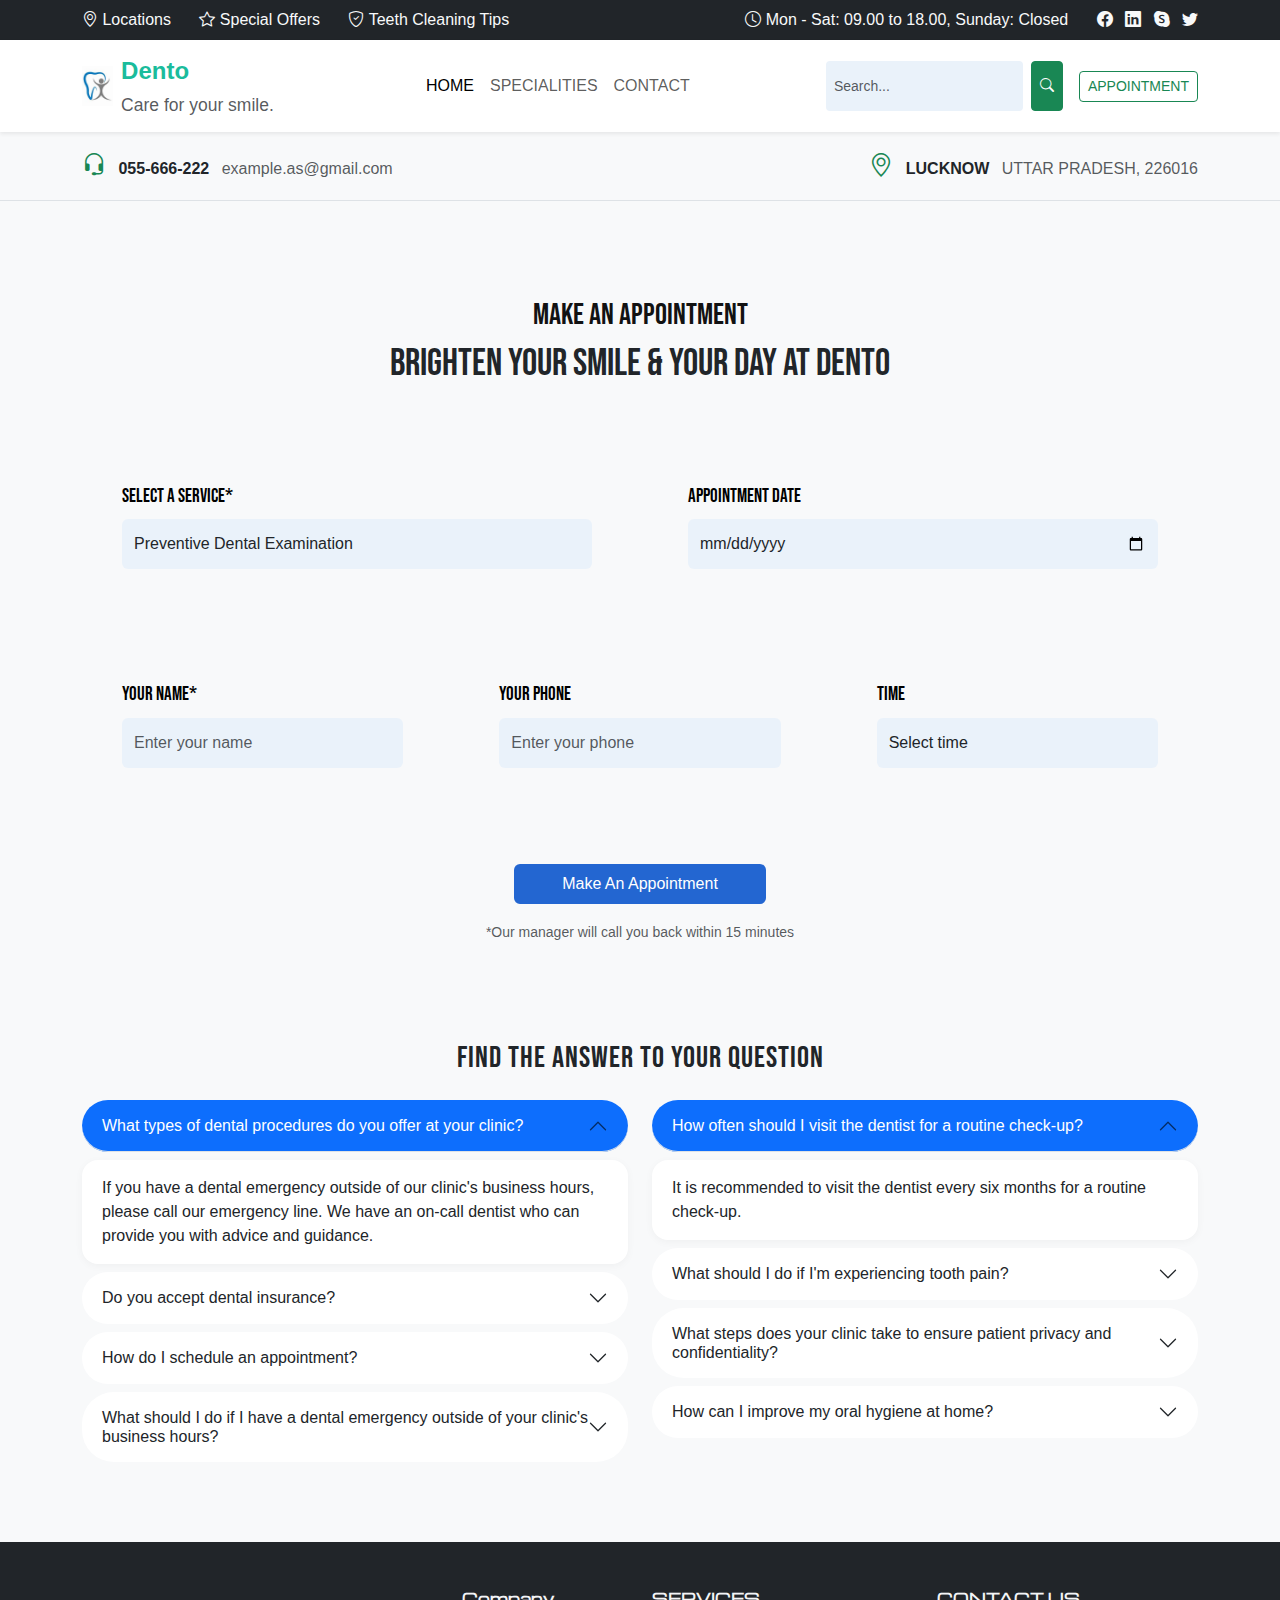
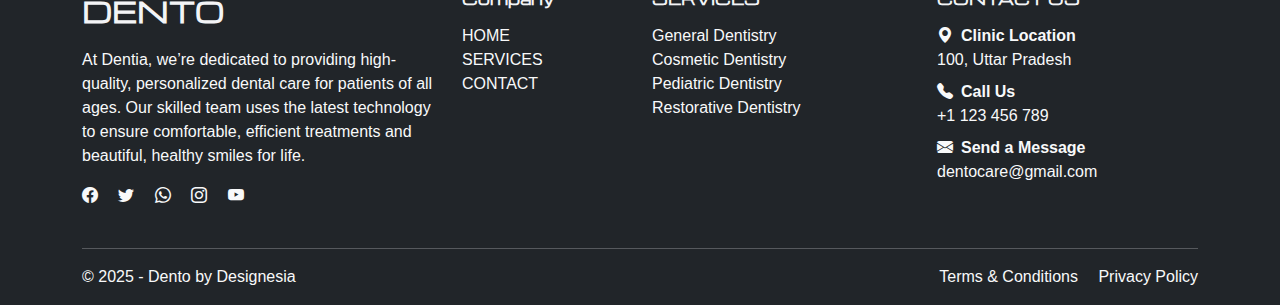
<file: contact.html>
<!DOCTYPE html>
<html lang="en">

<head>
    <meta charset="UTF-8">
    <meta name="viewport" content="width=device-width, initial-scale=1.0">
    <title>Contact</title>
    <!-- Bootstrap CSS -->
    <link href="https://cdn.jsdelivr.net/npm/bootstrap@5.3.2/dist/css/bootstrap.min.css" rel="stylesheet">
    <link rel="stylesheet" href="https://cdn.jsdelivr.net/npm/bootstrap-icons@1.11.3/font/bootstrap-icons.css">
    <link href="https://cdn.jsdelivr.net/npm/bootstrap@5.3.0/dist/css/bootstrap.min.css" rel="stylesheet">
    <!-- Google Fonts -->
    <link rel="preconnect" href="https://fonts.googleapis.com">
    <link rel="preconnect" href="https://fonts.gstatic.com" crossorigin>
    <link
        href="https://fonts.googleapis.com/css2?family=Bebas+Neue&family=Michroma&family=Poppins:ital,wght@0,100;0,200;0,300;0,400;0,500;0,600;0,700;0,800;0,900;1,100;1,200;1,300;1,400;1,500;1,600;1,700;1,800;1,900&display=swap"
        rel="stylesheet">
    <!-- Custom CSS -->
    <link rel="stylesheet" href="./style.css">
</head>

<body>
   <!-- Top Bar -->
    <script src="https://cdn.jsdelivr.net/npm/bootstrap@5.3.2/dist/js/bootstrap.bundle.min.js"></script>

    <div class="bg-dark text-light py-2 d-none d-md-block">
        <div class="container d-flex justify-content-between align-items-center">
            <div>
                <span class="me-4"><i class="bi bi-geo-alt"></i> Locations</span>
                <span class="me-4"><i class="bi bi-star"></i> Special Offers</span>
                <span><i class="bi bi-shield-check"></i> Teeth Cleaning Tips</span>
            </div>
            <div>
                <span class="me-4"><i class="bi bi-clock"></i> Mon - Sat: 09.00 to 18.00, Sunday: Closed</span>
                <a href="#" class="text-light me-2"><i class="bi bi-facebook"></i></a>
                <a href="#" class="text-light me-2"><i class="bi bi-linkedin"></i></a>
                <a href="#" class="text-light me-2"><i class="bi bi-skype"></i></a>
                <a href="#" class="text-light"><i class="bi bi-twitter"></i></a>
            </div>
        </div>
    </div>

    <!-- Header -->
    <nav class="navbar navbar-expand-lg navbar-light bg-white shadow-sm">
        <div class="container">
            <a class="navbar-brand d-flex align-items-center" href="#">
                <img src="./images/logo.jpeg" alt="Logo" class="me-2" style="height:40px;">
                <div>
                    <span class="fw-bold fs-4 d-block" style="color:#1abc9c;">Dento</span>
                    <small class="text-muted">Care for your smile.</small>
                </div>
            </a>
            <button class="navbar-toggler" type="button" data-bs-toggle="collapse" data-bs-target="#mainNavbar">
                <span class="navbar-toggler-icon"></span>
            </button>
            <div class="collapse navbar-collapse" id="mainNavbar">
                <ul class="navbar-nav mx-auto mb-2 mb-lg-0">
                    <li class="nav-item"><a class="nav-link active" href="index.html">HOME</a></li>
                    <li class="nav-item"><a class="nav-link" href="specialities.html">SPECIALITIES</a></li>
                    <li class="nav-item"><a class="nav-link" href="#">CONTACT</a></li>
                </ul>
                <form class="d-flex me-3" role="search">
                    <input class="form-control form-control-sm me-2" type="search" placeholder="Search..."
                        aria-label="Search">
                    <button class="btn btn-success btn-sm" type="submit"><i class="bi bi-search"></i></button>
                </form>
                <a href="#" class="btn btn-outline-success btn-sm">APPOINTMENT</a>
            </div>
        </div>
    </nav>

    <!-- Info Bar -->
    <div class="bg-light py-3 border-bottom">
        <div
            class="container d-flex flex-column flex-md-row justify-content-between align-items-center text-center text-md-start">
            <div class="mb-2 mb-md-0">
                <i class="bi bi-headset fs-4 text-success me-2"></i>
                <span class="fw-bold">055-666-222</span>
                <span class="text-muted ms-2">example.as@gmail.com</span>
            </div>
            <div>
                <i class="bi bi-geo-alt fs-4 text-success me-2"></i>
                <span class="fw-bold">LUCKNOW</span>
                <span class="text-muted ms-2">UTTAR PRADESH, 226016</span>
            </div>
        </div>
    </div>

    <!-- Contact Section -->
    <section class="container">
        <div class="container py-5"></div>
        <div class="text-center mb-5 appointment-header">
            <h6 class="">MAKE AN APPOINTMENT</h6>
            <h1 class="display-5  mb-3">Brighten Your Smile & Your Day At Dento</h1>
        </div>
        <form class="row g-3 justify-content-center form-title">
            <div class="col-md-6 p-5">
                <label class="form-label">Select A Service*</label>
                <select class="form-select">
                    <option selected>Preventive Dental Examination</option>
                    <option>Teeth Whitening</option>
                    <option>Dental Implants</option>
                    <option>Orthodontics</option>
                </select>
            </div>
            <div class="col-md-6 p-5">
                <label class="form-label">Appointment Date</label>
                <input type="date" class="form-control">
            </div>
            <div class="col-md-4 p-5">
                <label class="form-label">Your Name*</label>
                <input type="text" class="form-control" placeholder="Enter your name">
            </div>
            <div class="col-md-4 p-5">
                <label class="form-label">Your Phone</label>
                <input type="tel" class="form-control" placeholder="Enter your phone">
            </div>
            <div class="col-md-4 p-5">
                <label class="form-label">Time</label>
                <select class="form-select">
                    <option selected>Select time</option>
                    <option>09:00 AM</option>
                    <option>11:00 AM</option>
                    <option>02:00 PM</option>
                    <option>04:00 PM</option>
                </select>
            </div>
            <div class="col-12 text-center mt-5">
                <button type="submit" class="btn btn-primary px-5 py-2">Make An Appointment</button>
            </div>
            <div class="col-12 text-center">
                <small class="text-muted">*Our manager will call you back within 15 minutes</small>
            </div>
        </form>
        </div>
    </section>
    <section class="pt-5">
        <div class="container py-5">
            <h2 class=" mb-4 text-center find-text">Find The Answer To Your Question</h2>
            <div class="row g-4">
                <div class="col-md-6">
                    <div class="accordion" id="faqLeft">
                        <div class="accordion-item">
                            <h2 class="accordion-header" id="headingOneLeft">
                                <button class="accordion-button bg-primary text-white" type="button"
                                    data-bs-toggle="collapse" data-bs-target="#collapseOneLeft" aria-expanded="true"
                                    aria-controls="collapseOneLeft">
                                    What types of dental procedures do you offer at your clinic?
                                </button>
                            </h2>
                            <div id="collapseOneLeft" class="accordion-collapse collapse show"
                                aria-labelledby="headingOneLeft" data-bs-parent="#faqLeft">
                                <div class="accordion-body">
                                    If you have a dental emergency outside of our clinic's business hours, please call
                                    our emergency line. We have an on-call dentist who can provide you with advice and
                                    guidance.
                                </div>
                            </div>
                        </div>
                        <div class="accordion-item">
                            <h2 class="accordion-header" id="headingTwoLeft">
                                <button class="accordion-button collapsed" type="button" data-bs-toggle="collapse"
                                    data-bs-target="#collapseTwoLeft" aria-expanded="false"
                                    aria-controls="collapseTwoLeft">
                                    Do you accept dental insurance?
                                </button>
                            </h2>
                            <div id="collapseTwoLeft" class="accordion-collapse collapse"
                                aria-labelledby="headingTwoLeft" data-bs-parent="#faqLeft">
                                <div class="accordion-body">
                                    Yes, we accept most dental insurance plans. Please contact us for more details.
                                </div>
                            </div>
                        </div>
                        <div class="accordion-item">
                            <h2 class="accordion-header" id="headingThreeLeft">
                                <button class="accordion-button collapsed" type="button" data-bs-toggle="collapse"
                                    data-bs-target="#collapseThreeLeft" aria-expanded="false"
                                    aria-controls="collapseThreeLeft">
                                    How do I schedule an appointment?
                                </button>
                            </h2>
                            <div id="collapseThreeLeft" class="accordion-collapse collapse"
                                aria-labelledby="headingThreeLeft" data-bs-parent="#faqLeft">
                                <div class="accordion-body">
                                    You can schedule an appointment by calling our clinic or using our online booking
                                    system.
                                </div>
                            </div>
                        </div>
                        <div class="accordion-item">
                            <h2 class="accordion-header" id="headingFourLeft">
                                <button class="accordion-button collapsed" type="button" data-bs-toggle="collapse"
                                    data-bs-target="#collapseFourLeft" aria-expanded="false"
                                    aria-controls="collapseFourLeft">
                                    What should I do if I have a dental emergency outside of your clinic's business
                                    hours?
                                </button>
                            </h2>
                            <div id="collapseFourLeft" class="accordion-collapse collapse"
                                aria-labelledby="headingFourLeft" data-bs-parent="#faqLeft">
                                <div class="accordion-body">
                                    Please call our emergency line for immediate assistance.
                                </div>
                            </div>
                        </div>
                    </div>
                </div>
                <div class="col-md-6">
                    <div class="accordion" id="faqRight">
                        <div class="accordion-item">
                            <h2 class="accordion-header" id="headingOneRight">
                                <button class="accordion-button bg-primary text-white" type="button"
                                    data-bs-toggle="collapse" data-bs-target="#collapseOneRight" aria-expanded="true"
                                    aria-controls="collapseOneRight">
                                    How often should I visit the dentist for a routine check-up?
                                </button>
                            </h2>
                            <div id="collapseOneRight" class="accordion-collapse collapse show"
                                aria-labelledby="headingOneRight" data-bs-parent="#faqRight">
                                <div class="accordion-body">
                                    It is recommended to visit the dentist every six months for a routine check-up.
                                </div>
                            </div>
                        </div>
                        <div class="accordion-item">
                            <h2 class="accordion-header" id="headingTwoRight">
                                <button class="accordion-button collapsed" type="button" data-bs-toggle="collapse"
                                    data-bs-target="#collapseTwoRight" aria-expanded="false"
                                    aria-controls="collapseTwoRight">
                                    What should I do if I'm experiencing tooth pain?
                                </button>
                            </h2>
                            <div id="collapseTwoRight" class="accordion-collapse collapse"
                                aria-labelledby="headingTwoRight" data-bs-parent="#faqRight">
                                <div class="accordion-body">
                                    Contact our clinic as soon as possible to schedule an appointment.
                                </div>
                            </div>
                        </div>
                        <div class="accordion-item">
                            <h2 class="accordion-header" id="headingThreeRight">
                                <button class="accordion-button collapsed" type="button" data-bs-toggle="collapse"
                                    data-bs-target="#collapseThreeRight" aria-expanded="false"
                                    aria-controls="collapseThreeRight">
                                    What steps does your clinic take to ensure patient privacy and confidentiality?
                                </button>
                            </h2>
                            <div id="collapseThreeRight" class="accordion-collapse collapse"
                                aria-labelledby="headingThreeRight" data-bs-parent="#faqRight">
                                <div class="accordion-body">
                                    We follow strict privacy policies and use secure systems to protect patient
                                    information.
                                </div>
                            </div>
                        </div>
                        <div class="accordion-item">
                            <h2 class="accordion-header" id="headingFourRight">
                                <button class="accordion-button collapsed" type="button" data-bs-toggle="collapse"
                                    data-bs-target="#collapseFourRight" aria-expanded="false"
                                    aria-controls="collapseFourRight">
                                    How can I improve my oral hygiene at home?
                                </button>
                            </h2>
                            <div id="collapseFourRight" class="accordion-collapse collapse"
                                aria-labelledby="headingFourRight" data-bs-parent="#faqRight">
                                <div class="accordion-body">
                                    Brush twice daily, floss regularly, and use mouthwash for best results.
                                </div>
                            </div>
                        </div>
                    </div>
                </div>
            </div>
        </div>
    </section>
    <!-- Footer Start -->
    <footer class="bg-dark text-light pt-5 pb-3 mt-4">
        <div class="container">
            <div class="row">
                <!-- About Section -->
                <div class="col-md-4 mb-4">
                    <div class="d-flex align-items-center mb-3">

                        <span class="fs-3 fw-bold dento">DENTO</span>
                    </div>
                    <p>
                        At Dentia, we’re dedicated to providing high-quality, personalized dental care for patients of
                        all ages. Our skilled team uses the latest technology to ensure comfortable, efficient
                        treatments and beautiful, healthy smiles for life.
                    </p>
                    <div>
                        <a href="#" class="text-light me-3"><i class="bi bi-facebook"></i></a>
                        <a href="#" class="text-light me-3"><i class="bi bi-twitter"></i></a>
                        <a href="#" class="text-light me-3"><i class="bi bi-whatsapp"></i></a>
                        <a href="#" class="text-light me-3"><i class="bi bi-instagram"></i></a>
                        <a href="#" class="text-light"><i class="bi bi-youtube"></i></a>
                    </div>
                </div>
                <!-- Company Links -->
                <div class="col-md-2 mb-4">
                    <h5 class="fw-bold mb-3">Company</h5>
                    <ul class="list-unstyled">
                        <li><a href="#" class="text-light text-decoration-none">HOME</a></li>
                        <li><a href="#" class="text-light text-decoration-none">SERVICES</a></li>

                        <li><a href="#" class="text-light text-decoration-none">CONTACT</a></li>
                    </ul>
                </div>
                <!-- Services Links -->
                <div class="col-md-3 mb-4">
                    <h5 class="fw-bold mb-3">SERVICES</h5>
                    <ul class="list-unstyled">
                        <li>General Dentistry</li>
                        <li>Cosmetic Dentistry</li>
                        <li>Pediatric Dentistry</li>
                        <li>Restorative Dentistry</li>

                    </ul>
                </div>
                <!-- Contact Info -->
                <div class="col-md-3 mb-4">
                    <h5 class="fw-bold mb-3">CONTACT US</h5>
                    <p class="mb-2"><i class="bi bi-geo-alt-fill me-2"></i><strong>Clinic Location</strong><br>100,
                        Uttar Pradesh </p>
                    <p class="mb-2"><i class="bi bi-telephone-fill me-2"></i><strong>Call Us</strong><br>+1 123 456 789
                    </p>
                    <p class="mb-2"><i class="bi bi-envelope-fill me-2"></i><strong>Send a
                            Message</strong><br>dentocare@gmail.com</p>
                </div>
            </div>
            <hr class="border-light">
            <div class="row">
                <div class="col-md-6 text-center text-md-start mb-2 mb-md-0">
                    &copy; 2025 - Dento by Designesia
                </div>
                <div class="col-md-6 text-center text-md-end">
                    <a href="#" class="text-light text-decoration-none me-3">Terms & Conditions</a>
                    <a href="#" class="text-light text-decoration-none">Privacy Policy</a>
                </div>
            </div>
        </div>
    </footer>
</body>

</html>
</file>
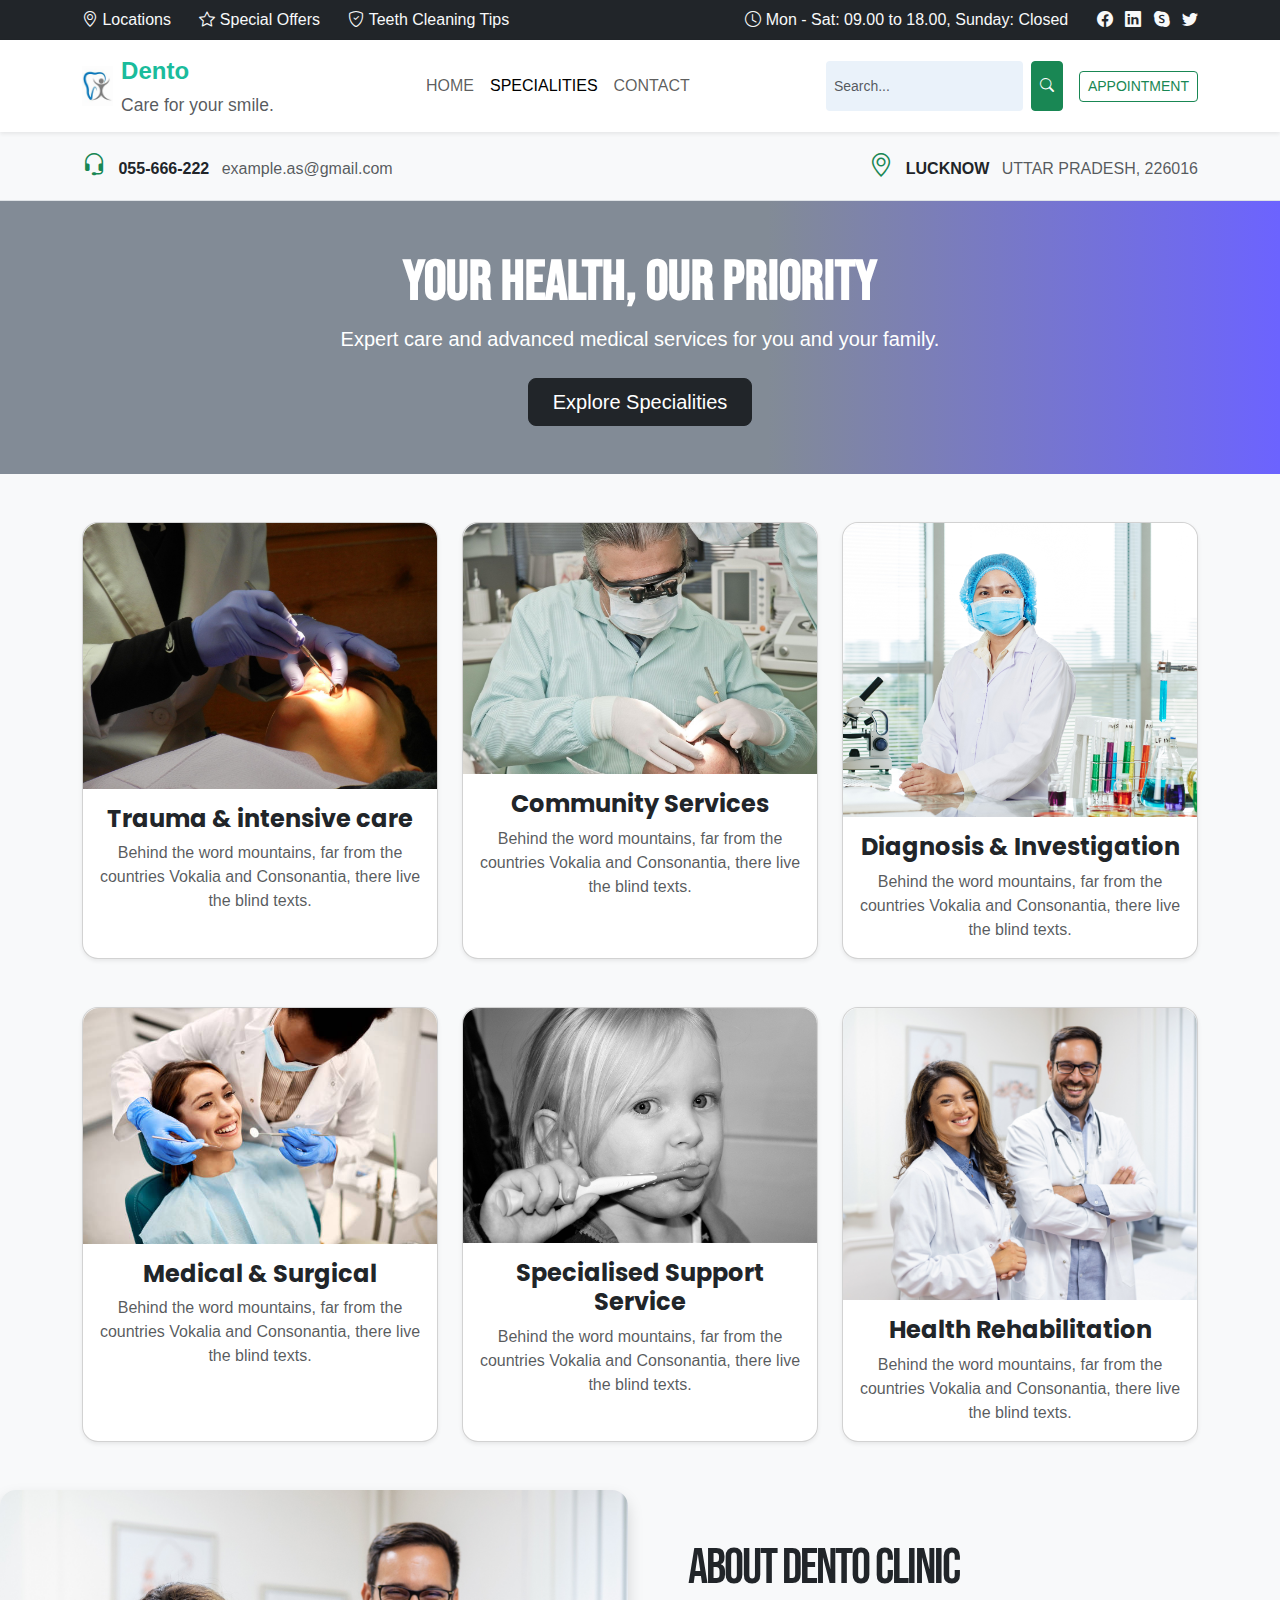
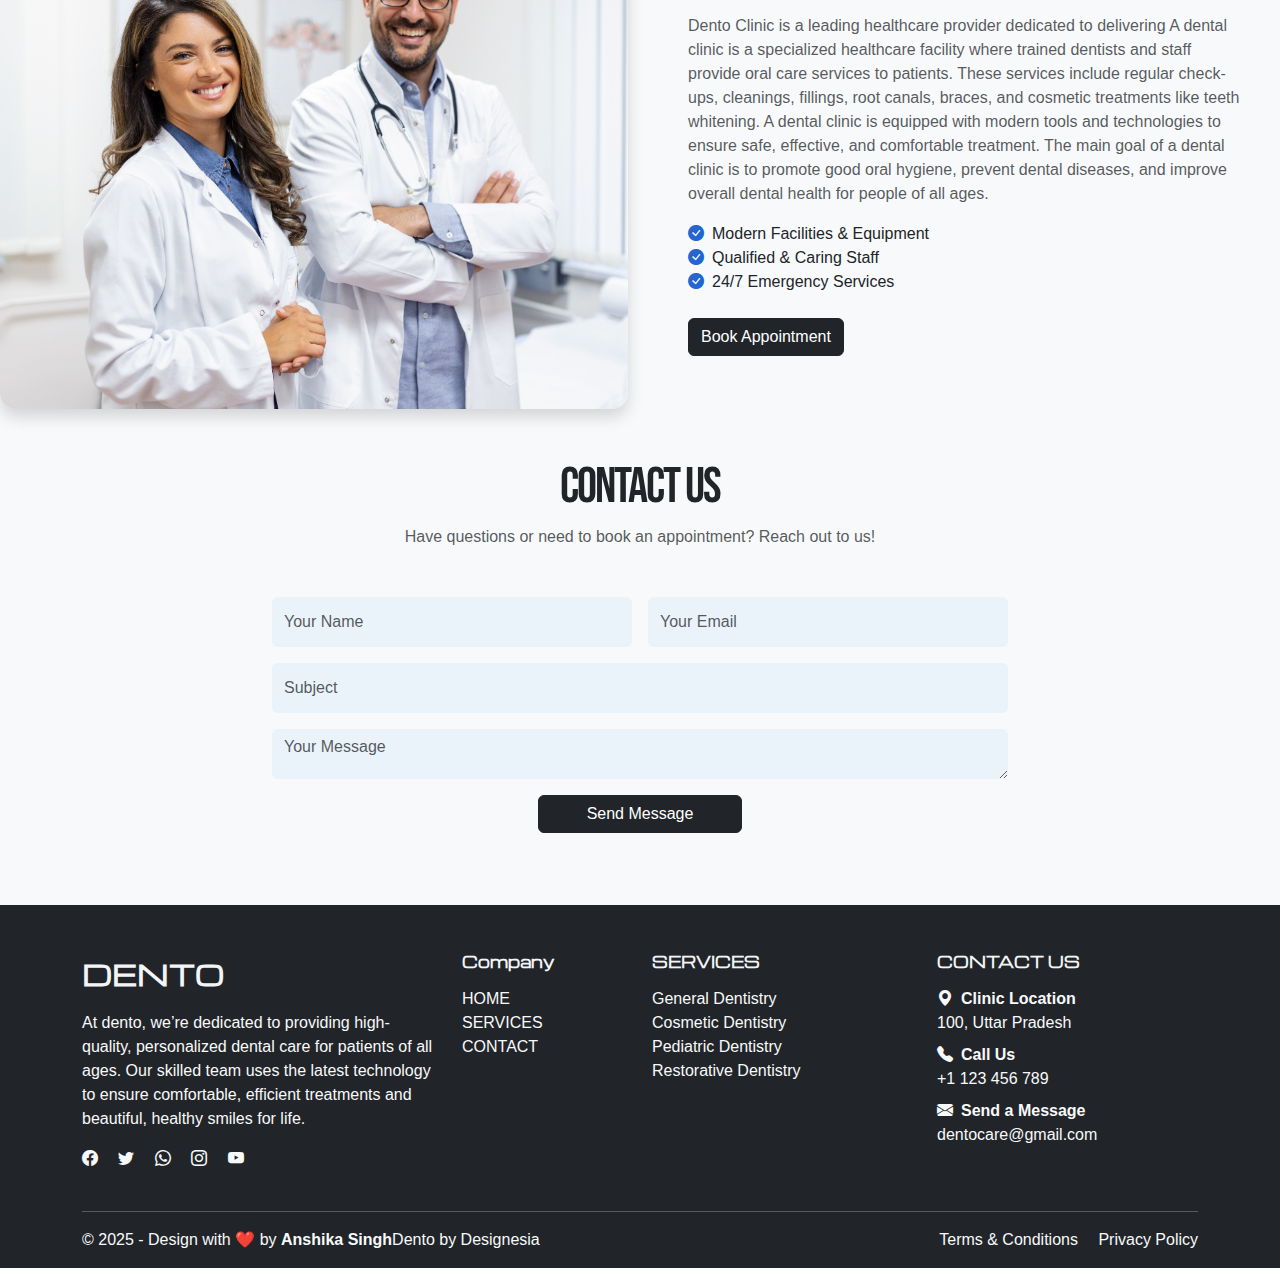
<file: specialities.html>
<!DOCTYPE html>
<html lang="en">

<head>
    <meta charset="UTF-8">
    <meta name="viewport" content="width=device-width, initial-scale=1.0">
    <title>SERVICES</title>
    <!-- Bootstrap CSS -->
    <link href="https://cdn.jsdelivr.net/npm/bootstrap@5.3.2/dist/css/bootstrap.min.css" rel="stylesheet">
    <link rel="stylesheet" href="https://cdn.jsdelivr.net/npm/bootstrap-icons@1.11.3/font/bootstrap-icons.css">
    <link href="https://cdn.jsdelivr.net/npm/bootstrap@5.3.0/dist/css/bootstrap.min.css" rel="stylesheet">
    <!-- Google Fonts -->
    <link rel="preconnect" href="https://fonts.googleapis.com">
    <link rel="preconnect" href="https://fonts.gstatic.com" crossorigin>
    <link
        href="https://fonts.googleapis.com/css2?family=Bebas+Neue&family=Michroma&family=Poppins:ital,wght@0,100;0,200;0,300;0,400;0,500;0,600;0,700;0,800;0,900;1,100;1,200;1,300;1,400;1,500;1,600;1,700;1,800;1,900&display=swap"
        rel="stylesheet">
    <!-- Custom CSS -->
    <link rel="stylesheet" href="./style.css">

</head>

<body>
    <script>
        document.addEventListener('DOMContentLoaded', function () {
            var navLinks = document.querySelectorAll('.navbar-nav .nav-link');
            var navbarCollapse = document.getElementById('mainNavbar');
            navLinks.forEach(function (link) {
                link.addEventListener('click', function () {
                    if (window.innerWidth < 992 && navbarCollapse.classList.contains('show')) {
                        var bsCollapse = new bootstrap.Collapse(navbarCollapse, { toggle: false });
                        bsCollapse.hide();
                    }
                });
            });
        });
    </script>
    <!-- Top Bar -->
    <script src="https://cdn.jsdelivr.net/npm/bootstrap@5.3.2/dist/js/bootstrap.bundle.min.js"></script>
    <div class="bg-dark text-light py-2 d-none d-md-block">
        <div class="container d-flex justify-content-between align-items-center">
            <div>
                <span class="me-4"><i class="bi bi-geo-alt"></i> Locations</span>
                <span class="me-4"><i class="bi bi-star"></i> Special Offers</span>
                <span><i class="bi bi-shield-check"></i> Teeth Cleaning Tips</span>
            </div>
            <div>
                <span class="me-4"><i class="bi bi-clock"></i> Mon - Sat: 09.00 to 18.00, Sunday: Closed</span>
                <a href="#" class="text-light me-2"><i class="bi bi-facebook"></i></a>
                <a href="#" class="text-light me-2"><i class="bi bi-linkedin"></i></a>
                <a href="#" class="text-light me-2"><i class="bi bi-skype"></i></a>
                <a href="#" class="text-light"><i class="bi bi-twitter"></i></a>
            </div>
        </div>
    </div>

    <!-- Header -->
    <nav class="navbar navbar-expand-lg navbar-light bg-white shadow-sm">
        <div class="container">
            <a class="navbar-brand d-flex align-items-center" href="#">
                <img src="./images/logo.jpeg" alt="Logo" class="me-2" style="height:40px;">
                <div>
                    <span class="fw-bold fs-4 d-block" style="color:#1abc9c;">Dento</span>
                    <small class="text-muted">Care for your smile.</small>
                </div>
            </a>
            <button class="navbar-toggler" type="button" data-bs-toggle="collapse" data-bs-target="#mainNavbar">
                <span class="navbar-toggler-icon"></span>
            </button>
            <div class="collapse navbar-collapse" id="mainNavbar">
                <ul class="navbar-nav mx-auto mb-2 mb-lg-0">
                    <li class="nav-item"><a class="nav-link" href="index.html">HOME</a></li>
                    <li class="nav-item"><a class="nav-link active" href="#">SPECIALITIES</a></li>
                    <li class="nav-item"><a class="nav-link" href="contact.html">CONTACT</a></li>
                </ul>
                <form class="d-flex me-3" role="search">
                    <input class="form-control form-control-sm me-2" type="search" placeholder="Search..."
                        aria-label="Search">
                    <button class="btn btn-success btn-sm" type="submit"><i class="bi bi-search"></i></button>
                </form>
                <a href="#" class="btn btn-outline-success btn-sm">APPOINTMENT</a>
            </div>
        </div>
    </nav>

    <!-- Info Bar -->
    <div class="bg-light py-3 border-bottom">
        <div
            class="container d-flex flex-column flex-md-row justify-content-between align-items-center text-center text-md-start">
            <div class="mb-2 mb-md-0">
                <i class="bi bi-headset fs-4 text-success me-2"></i>
                <span class="fw-bold">055-666-222</span>
                <span class="text-muted ms-2">example.as@gmail.com</span>
            </div>
            <div>
                <i class="bi bi-geo-alt fs-4 text-success me-2"></i>
                <span class="fw-bold">LUCKNOW</span>
                <span class="text-muted ms-2">UTTAR PRADESH, 226016</span>
            </div>
        </div>
    </div>

    <!-- Hero Section -->
    <section class="py-5 bg-primary text-white text-center"
        style="background: linear-gradient(90deg, #828b96 60%, #6c63ff 100%);">
        <div class="container">
            <h1 class="display-4 fw-bold" style="font-family: 'Bebas Neue', cursive;">Your Health, Our Priority</h1>
            <p class="lead mb-4">Expert care and advanced medical services for you and your family.</p>
            <a href="#services" class="btn btn-dark btn-lg px-4">Explore Specialities</a>
        </div>
    </section>

    <!-- Services Section -->
    <section class="py-5 bg-light" id="services">
        <!-- Our Specialities Section (before About Dento Clinic) -->
        <div class="container mb-5">
            <div class="row g-4">
                <div class="col-md-4">
                    <div class="card service-card h-100 text-center shadow-sm">
                        <img src="./images/orthodontist-287285_1280.jpg" class="card-img-top rounded-top-4"
                            alt="Trauma & Intensive Care">
                        <div class="card-body">
                            <h4 class="card-title fw-bold text-dark mb-2" style="font-family: 'Poppins', sans-serif;">
                                Trauma & intensive care</h4>
                            <p class="card-text text-muted">Behind the word mountains, far from the countries Vokalia
                                and Consonantia, there live the blind texts.</p>
                        </div>
                    </div>
                </div>
                <div class="col-md-4">
                    <div class="card service-card h-100 text-center shadow-sm">
                        <img src="./images/dentist-2530990_1280.jpg" class="card-img-top rounded-top-4"
                            alt="Community Services">
                        <div class="card-body">
                            <h4 class="card-title fw-bold mb-2" style="font-family: 'Poppins', sans-serif;">Community
                                Services</h4>
                            <p class="card-text text-muted">Behind the word mountains, far from the countries Vokalia
                                and Consonantia, there live the blind texts.</p>
                        </div>
                    </div>
                </div>
                <div class="col-md-4">
                    <div class="card service-card h-100 text-center shadow-sm">
                        <img src="./images/confident-asian-microbiologist-posing-photography.jpg"
                            class="card-img-top rounded-top-4" alt="Diagnosis & Investigation">
                        <div class="card-body">
                            <h4 class="card-title fw-bold mb-2" style="font-family: 'Poppins', sans-serif;">Diagnosis &
                                Investigation</h4>
                            <p class="card-text text-muted">Behind the word mountains, far from the countries Vokalia
                                and Consonantia, there live the blind texts.</p>
                        </div>
                    </div>
                </div>
            </div>
        </div>
        <div class="container">
            <div class="row g-4">
                <div class="col-md-4 col-sm-12">
                    <div class="card h-100 text-center shadow-sm service-card">
                        <img src="./images/istockphoto-1349328691-612x612.jpg" class="card-img-top rounded-top-4" alt="Medical & Surgical">
                        <div class="card-body">
                            <h4 class="card-title fw-bold text-dark mb-2" style="font-family: 'Poppins', sans-serif;">
                                Medical & Surgical
                            </h4>
                            <p class="card-text text-muted">
                                Behind the word mountains, far from the countries Vokalia and Consonantia, there live the blind texts.
                            </p>
                        </div>
                    </div>
                </div>
                <div class="col-md-4 col-sm-12">
                    <div class="card h-100 text-center shadow-sm service-card">
                        <img src="./images/brushing-teeth-2103217_1280.jpg" class="card-img-top rounded-top-4" alt="Specialised Support Service">
                        <div class="card-body">
                            <h4 class="card-title fw-bold text-dark mb-2" style="font-family: 'Poppins', sans-serif;">
                                Specialised Support Service
                            </h4>
                            <p class="card-text text-muted">
                                Behind the word mountains, far from the countries Vokalia and Consonantia, there live the blind texts.
                            </p>
                        </div>
                    </div>
                </div>
                <div class="col-md-4 col-sm-12">
                    <div class="card h-100 text-center shadow-sm service-card">
                        <img src="./images/portrait-smiling-young-doctors-standing-together-portrait-medical-staff-inside-modern-hospital-smiling-camera.jpg" class="card-img-top rounded-top-4" alt="Health Rehabilitation">
                        <div class="card-body">
                            <h4 class="card-title fw-bold text-dark mb-2" style="font-family: 'Poppins', sans-serif;">
                                Health Rehabilitation
                            </h4>
                            <p class="card-text text-muted">
                                Behind the word mountains, far from the countries Vokalia and Consonantia, there live the blind texts.
                            </p>
                        </div>
                    </div>
                </div>
            </div>
        </div>
       <!--javascript-->
        <script>
            window.addEventListener('resize', function () {
                document.querySelectorAll('.card-img-top').forEach(function(img) {
                    if(window.innerWidth < 576) {
                        img.style.height = '140px';
                    } else if(window.innerWidth < 768) {
                        img.style.height = '180px';
                    } else if(window.innerWidth < 992) {
                        img.style.height = '220px';
                    } else {
                        img.style.height = '';
                    }
                });
            });
            window.dispatchEvent(new Event('resize'));
        </script>
    </section>



    <!-- About Dento Clinic Section -->
     <div class="row justify-content-center">
    <div class="col-6">
        <img src="./images/portrait-smiling-young-doctors-standing-together-portrait-medical-staff-inside-modern-hospital-smiling-camera.jpg"
            alt="Clinic" class="img-fluid rounded-4 shadow">
   
    </div>
    <div class="col-lg pt-5 p-5">
        <h2 class=" mb-3" style="font-family: 'Bebas Neue', cursive;font-size: 50px;">About Dento Clinic
        </h2>
        <p class="text-muted mb-3 dento-heading">Dento Clinic is a leading healthcare provider dedicated to delivering
            A dental clinic is a specialized healthcare facility where trained dentists and staff provide oral care
            services to patients. These services include regular check-ups, cleanings, fillings, root canals, braces,
            and cosmetic treatments like teeth whitening. A dental clinic is equipped with modern tools and technologies
            to ensure safe, effective, and comfortable treatment. The main goal of a dental clinic is to promote good
            oral hygiene, prevent dental diseases, and improve overall dental health for people of all ages.</p>
        <ul class="list-unstyled mb-4">
            <li><i class="bi bi-check-circle-fill text-primary me-2"></i>Modern Facilities & Equipment</li>
            <li><i class="bi bi-check-circle-fill text-primary me-2"></i>Qualified & Caring Staff</li>
            <li><i class="bi bi-check-circle-fill text-primary me-2"></i>24/7 Emergency Services</li>
        </ul>
        <a href="#contact" class="btn btn-dark">Book Appointment</a>
    </div>
    </div>
    </div>
    </div>
    
    </section>

    <!-- Contact Section -->
    <section class="py-5 bg-light" id="contact">
        <div class="container">
            <div class="text-center mb-5">
                <h2 class="" style="font-family: 'Bebas Neue', cursive;font-size: 50px;">Contact Us</h2>
                <p class="text-muted">Have questions or need to book an appointment? Reach out to us!</p>
            </div>
            <div class="row justify-content-center">
                <div class="col-lg-8">
                    <form>
                        <div class="row g-3">
                            <div class="col-md-6">
                                <input type="text" class="form-control" placeholder="Your Name" required>
                            </div>
                            <div class="col-md-6">
                                <input type="email" class="form-control" placeholder="Your Email" required>
                            </div>
                            <div class="col-12">
                                <input type="text" class="form-control" placeholder="Subject" required>
                            </div>
                            <div class="col-12">
                                <textarea class="form-control" rows="4" placeholder="Your Message" required></textarea>
                            </div>
                            <div class="col-12 text-center">
                                <button type="submit" class="btn btn-dark px-5">Send Message</button>
                            </div>
                        </div>
                    </form>
                </div>
            </div>
        </div>
    </section>
    <!-- Footer Start -->
    <footer class="bg-dark text-light pt-5 pb-3 mt-4">
        <div class="container">
            <div class="row">
                <!-- About Section -->
                <div class="col-md-4 mb-4">
                    <div class="d-flex align-items-center mb-3">

                        <span class="fs-3 fw-bold dento">DENTO</span>
                    </div>
                    <p>
                        At dento, we’re dedicated to providing high-quality, personalized dental care for patients of
                        all ages. Our skilled team uses the latest technology to ensure comfortable, efficient
                        treatments and beautiful, healthy smiles for life.
                    </p>
                    <div>
                        <a href="#" class="text-light me-3"><i class="bi bi-facebook"></i></a>
                        <a href="#" class="text-light me-3"><i class="bi bi-twitter"></i></a>
                        <a href="#" class="text-light me-3"><i class="bi bi-whatsapp"></i></a>
                        <a href="#" class="text-light me-3"><i class="bi bi-instagram"></i></a>
                        <a href="#" class="text-light"><i class="bi bi-youtube"></i></a>
                    </div>
                </div>
                <!-- Company Links -->
                <div class="col-md-2 mb-4">
                    <h5 class="fw-bold mb-3">Company</h5>
                    <ul class="list-unstyled">
                        <li><a href="#" class="text-light text-decoration-none">HOME</a></li>
                        <li><a href="#" class="text-light text-decoration-none">SERVICES</a></li>

                        <li><a href="#" class="text-light text-decoration-none">CONTACT</a></li>
                    </ul>
                </div>
                <!-- Services Links -->
                <div class="col-md-3 mb-4">
                    <h5 class="fw-bold mb-3">SERVICES</h5>
                    <ul class="list-unstyled">
                        <li>General Dentistry</li>
                        <li>Cosmetic Dentistry</li>
                        <li>Pediatric Dentistry</li>
                        <li>Restorative Dentistry</li>

                    </ul>
                </div>
                <!-- Contact Info -->
                <div class="col-md-3 mb-4">
                    <h5 class="fw-bold mb-3">CONTACT US</h5>
                    <p class="mb-2"><i class="bi bi-geo-alt-fill me-2"></i><strong>Clinic Location</strong><br>100,
                        Uttar Pradesh </p>
                    <p class="mb-2"><i class="bi bi-telephone-fill me-2"></i><strong>Call Us</strong><br>+1 123 456 789
                    </p>
                    <p class="mb-2"><i class="bi bi-envelope-fill me-2"></i><strong>Send a
                            Message</strong><br>dentocare@gmail.com</p>
                </div>
            </div>
            <hr class="border-light">
            <div class="row">
                <div class="col-md-6 text-center text-md-start mb-2 mb-md-0">
                    &copy; 2025 - Design with ❤️ by <strong>Anshika Singh</strong>Dento by Designesia
                </div>
                <div class="col-md-6 text-center text-md-end">
                    <a href="#" class="text-light text-decoration-none me-3">Terms & Conditions</a>
                    <a href="#" class="text-light text-decoration-none">Privacy Policy</a>
                </div>
            </div>
        </div>
    </footer>


    <!-- Optional: Add simple JS for animation on scroll -->
    <script>
        document.addEventListener('DOMContentLoaded', function () {
            const cards = document.querySelectorAll('.service-card');
            const observer = new IntersectionObserver(entries => {
                entries.forEach(entry => {
                    if (entry.isIntersecting) {
                        entry.target.classList.add('animate__fadeInUp');
                    }
                });
            }, { threshold: 0.2 });
            cards.forEach(card => observer.observe(card));
        });
    </script>
    <!-- Bootstrap JS -->
    <script src="https://cdn.jsdelivr.net/npm/bootstrap@5.3.2/dist/js/bootstrap.bundle.min.js"></script>

</html>
</file>
<file: style.css>
body {
       font-family: 'Montserrat', Arial, sans-serif;
       font-family: 'Segoe UI', Arial, sans-serif;
       margin: 0;
       background: #f8f9fa;
       overflow-x: hidden;
   }

   .navbar-brand img {
       height: 40px;
   }

   .hero-section {
       background: url('./images/dental-concept_926199-2215397.jpg');
       background-size: cover;
       background-repeat: no-repeat;
       color: #fdfbfb;

       height: 90vh;
       min-height: 400px;
       display: flex;
       align-items: center;
       justify-content: center;
       text-align: center;
   }

   .hero-section h1 {
       font-weight: 700;
       font-size: 40px;

   }

   .hero-section p {
       font-size: 45px;


   }

   .display-text {

       backdrop-filter: blur(5px);

   }

   .hero-section h1,
   .hero-section p {
       background: linear-gradient(90deg, #0a0000 0%, #053563 100%);
       -webkit-background-clip: text;
       -webkit-text-fill-color: transparent;
       background-clip: text;
       color: transparent;
   }

   .hero-section p {
       background: linear-gradient(90deg, #000205 60%, #882408 30%);
       -webkit-background-clip: text;
       -webkit-text-fill-color: transparent;
       background-clip: text;
       color: transparent;
       font-size: 25px;
       font-family: "Michroma", sans-serif;
       font-weight: 700;
   }

   .hero-section a {

       font-family: "Poppins", sans-serif;
   }


   .header {
       background: #fff;
       padding: 30px 0 10px 0;
       text-align: center;
       box-shadow: 0 2px 8px rgba(0, 0, 0, 0.03);
   }

   .header h1 {
       color: #222;
       font-family: "Michroma", sans-serif;
       font-size: 25px;
       margin: 0;
       font-weight: 700;
   }

   .header p {
       color: #05204f;
       font-weight: 400;
       margin: 8px 0 0 0;
       font-family: "Bebas Neue", sans-serif;
       letter-spacing: 1px;
       font-size: 30px;
   }

   .header span {
       color: #666;
       margin: 18px auto 0 auto;
       max-width: 600px;
       font-size: 15px;
   }

   .dentist-text h4 {
       font-family: "Bebas Neue", sans-serif;
       font-size: 25px;
       font-weight: 1000;
       padding-top: 15px;
       color: #053563;
   }

   .dentist-text p {

       font-family: "Poppins", sans-serif;
       font-size: 15px;
       color: #666;

   }

   .title-1 img {
       height: 60%;
       width: 100%;

   }

   .face-text h3 {
       font-family: "Bebas Neue", sans-serif;
       font-size: 40px;
       font-weight: 400;
       color: #05204f;
       padding-top: 30px;
   }

   .face-text h5 {
       font-family: "Michroma", sans-serif;
       font-size: 25px;
       font-weight: 200;
       color: #000907;
       padding-bottom: 30px;
   }

   .border-text a {

       font-family: "Poppins", sans-serif;
   }

   .border-text p {
       font-family: "Poppins", sans-serif;
       font-size: 16px;
       color: #666;
   }

   .border-text h5 {
       font-family: "Michroma", sans-serif;
       font-size: 20px;
       font-weight: 200;
       color: #000907;
   }

   .general-1 h5 {
       font-family: "Michroma", sans-serif;
       font-size: 15px;
       font-weight: 200;
       color: #000907;
       padding-top: 30px;
   }

   .general-1 p {
       font-family: "Poppins", sans-serif;
       font-size: 16px;
       color: #666;
   }

   .smile-text {
       font-family: "Bebas Neue", sans-serif;
       font-size: 35px;
       font-weight: 400;
       color: #05204f;
       padding-top: 30px;
   }

   .text-primary {
       color: #2366d1 !important;
   }

   .btn-primary {
       background-color: #2366d1;
       border: none;
   }

   .form-control,
   .form-select {
       background: #eaf2fa;
       height: 50px;
       width: 100%;
       border: none;

   }

   .form-label {
       font-family: "Bebas Neue", sans-serif;
       font-size: 19px;
       color: black;
   }

   footer h5 {
       font-family: "Michroma", sans-serif;
       font-size: 15px;
       color: #f3f4f6;
   }

   .dento {
       font-family: "Michroma", sans-serif;
       font-size: 30px;
       color: #f3f4f6;
   }

   footer li h5 {
       font-family: "Poppins", sans-serif;
       font-size: 16px;
       color: #666;
   }

   footer a:hover {
       color: #0d6efd !important;
   }

   h2 {
       font-size: 2.5rem;
       letter-spacing: -2px;
   }

   .accordion-button {
       border-radius: 2rem !important;
       margin-bottom: 0.5rem;
       font-weight: 500;
   }

   .accordion-item {
       border: none;
       background: transparent;
   }

   .appointment-header h6 {
       font-family: "Bebas Neue", sans-serif;
       font-size: 30px;


       color: #121212;
   }

   .appointment-header h1 {
       font-family: "Bebas Neue", sans-serif;
       font-size: 38px;

   }

   .accordion-body {
       background: #fff;
       border-radius: 1rem;
       margin-bottom: 0.5rem;
       box-shadow: 0 2px 8px rgba(0, 0, 0, 0.04);
   }

   .find-text {
       font-family: "Bebas Neue", sans-serif;
       font-size: 30px;
       letter-spacing: 1px;
   }
  
   /* Responsive adjustments */
   .hero-section .display-text {
       text-align: left;
   }

   @media (max-width: 991.98px) {
       .hero-section .display-text {
           text-align: center;
       }

       .hero-section .row {
           flex-direction: column;
       }

       .hero-section .col-8,
       .hero-section .col-4 {
           width: 100%;
           max-width: 100%;
       }

       .hero-section .col-4 {
           display: none;
       }

       .dentist-text .col-4 {
           width: 100%;
           margin-bottom: 2rem;
       }
   }

   @media (max-width: 767.98px) {
       .dentist-text {
           flex-direction: column;
       }

       .dentist-text .col-4 {
           width: 100%;
           margin-bottom: 2rem;
       }

       .general-1 .col-md-3 {
           width: 100%;
           margin-bottom: 2rem;
       }

       .face-text h3,
       .face-text h5 {
           font-size: 1.2rem;
       }
   }

   @media (max-width: 575.98px) {
       .navbar-brand .fs-4 {
           font-size: 1.5rem !important;
       }

       .hero-section h1 {
           font-size: 2rem;
       }

       .header h1 {
           font-size: 1.5rem;
       }

       .header span,
       .header p {
           font-size: 1rem;
       }

       .footer .col-md-4,
       .footer .col-md-3,
       .footer .col-md-2 {
           width: 100%;
           margin-bottom: 1.5rem;
       }
   }

   /* Ensure images are responsive */
   img {
       max-width: 100%;
       height: auto;
   }

   /* Responsive cards in services */
   .services,
   .dentist-text {
       display: flex;
       flex-wrap: wrap;
       gap: 1.5rem;
   }

   .dentist-text .col-4 {
       flex: 1 1 300px;
       min-width: 250px;
   }

   .services .card {
       min-width: 220px;
       flex: 1 1 220px;
   }
     .service-card {
            transition: transform 0.2s, box-shadow 0.2s;
            border-radius: 1rem;
        }

        .service-card:hover {
            transform: translateY(-8px) scale(1.03);
            box-shadow: 0 8px 32px rgba(0, 0, 0, 0.12);
        }

        .btn-outline-pink {
            color: #e83e8c;
            border-color: #e83e8c;
        }

        .btn-outline-pink:hover,
        .btn-outline-pink:focus {
            background: #e83e8c;
            color: #fff;
            border-color: #e83e8c;
        }

        .text-pink {
            color: #e83e8c !important;
        }

        @media (max-width: 767.98px) {
            .service-card {
                margin-bottom: 1.5rem;
            }

            .navbar-brand {
                font-size: 1.5rem !important;
            }

            .display-4 {
                font-size: 2rem !important;
            }
        }

   @media (max-width: 767px) {
       h2 {
           font-size: 2rem;
       }

       .container {
           padding: 1rem;
       }
   }

   @media (max-width: 767px) {
       footer .row>div {
           text-align: center;
       }

       footer ul {
           padding-left: 0;
       }
   }


   @media (max-width: 1000px) {
       .services {
           gap: 20px;
       }

       .service-card {
           width: 90vw;
           max-width: 400px;
       }
   }

   @media (max-width: 700px) {
       .services {
           flex-direction: column;
           align-items: center;
           gap: 24px;
       }

       .service-card {
           width: 100%;
           max-width: 100%;
       }
   }
     @media (max-width: 991.98px) {
                .card-img-top {
                    height: 220px;
                    object-fit: cover;
                }
                .service-card {
                    margin-bottom: 2rem;
                }
            }
            @media (max-width: 767.98px) {
                .card-img-top {
                    height: 180px;
                }
                .service-card {
                    margin-bottom: 1.5rem;
                }
                .card-title {
                    font-size: 1.3rem;
                }
            }
            @media (max-width: 575.98px) {
                .card-img-top {
                    height: 140px;
                }
                .card-title {
                    font-size: 1.1rem;
                }
                .container {
                    padding-left: 8px;
                    padding-right: 8px;
                }
            }
</file>
